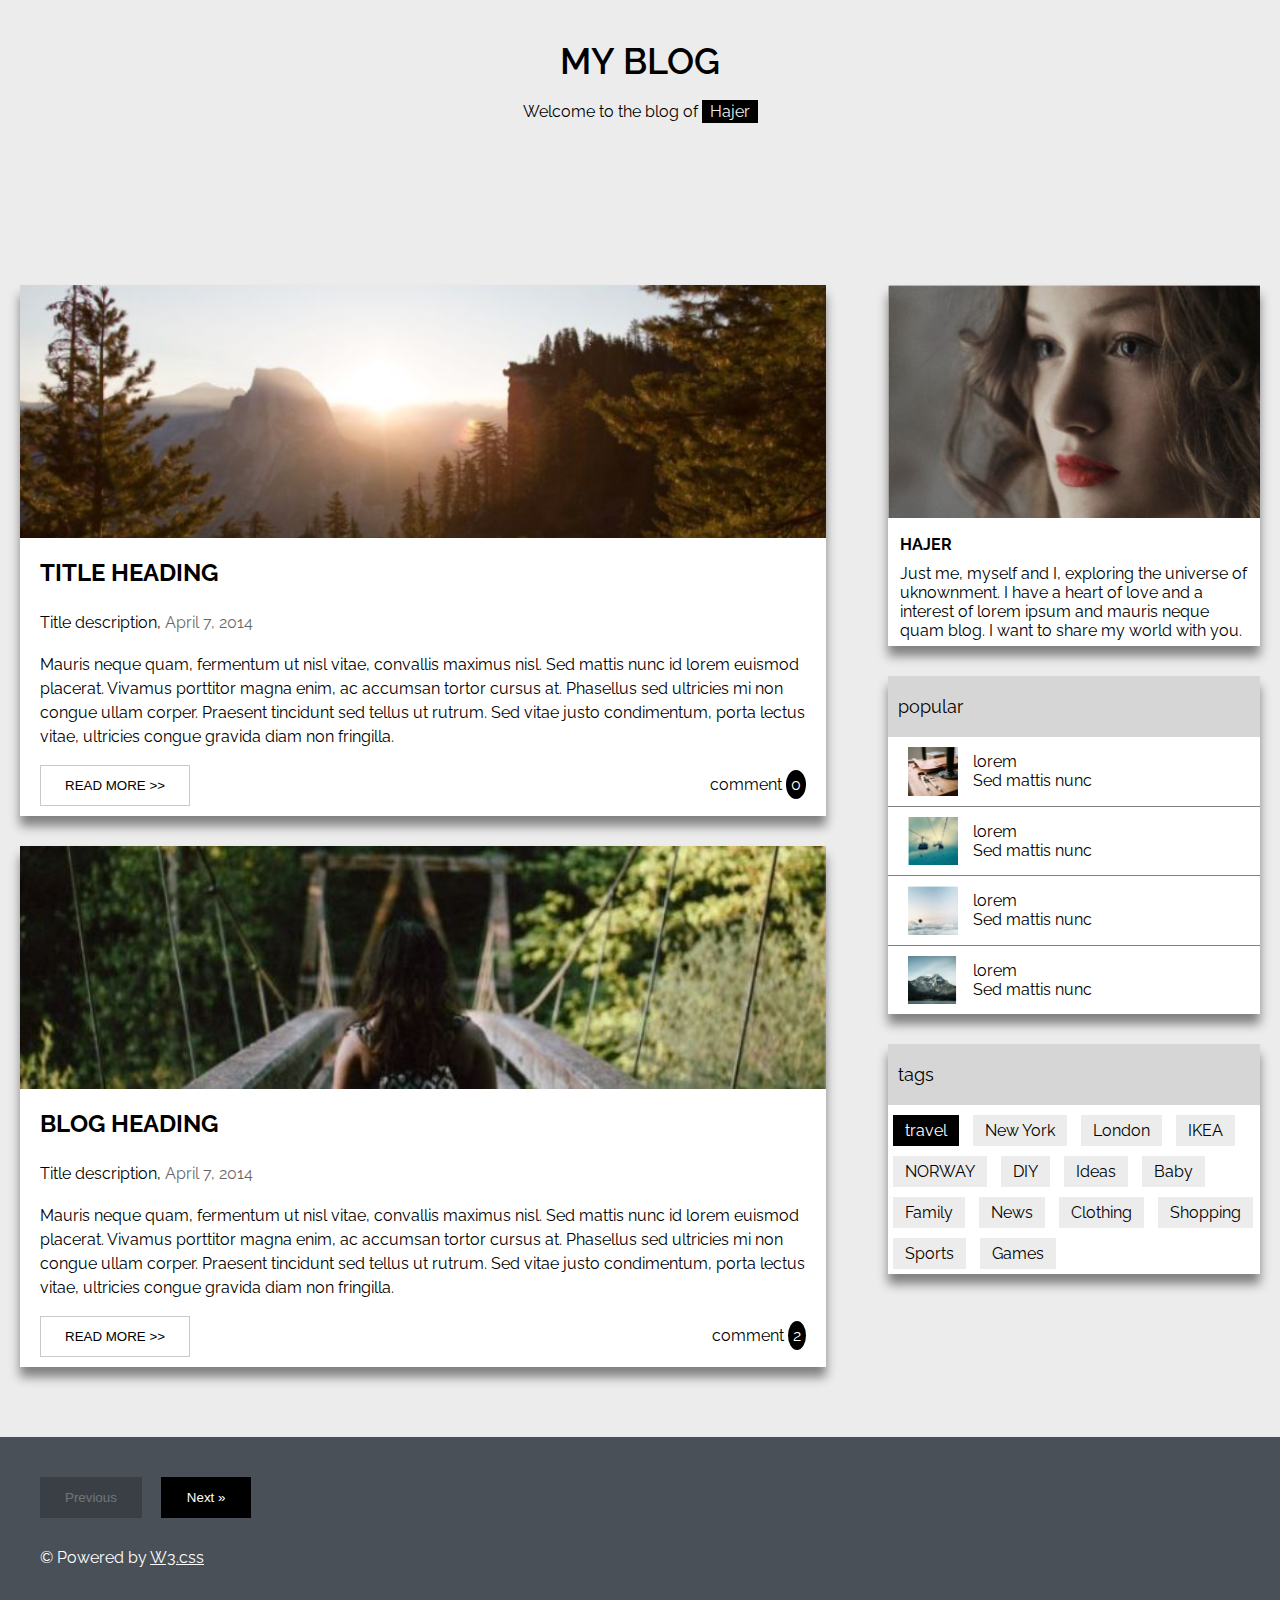
<file: index.html>
<!DOCTYPE html>
<html lang="en">
<head>
    <meta charset="UTF-8">
    <meta name="viewport" content="width=device-width, initial-scale=1.0">
    <title>Document</title>
    <link rel="stylesheet" href="./CSS/main11.css">
    <link rel="preconnect" href="https://fonts.googleapis.com">
<link rel="preconnect" href="https://fonts.gstatic.com" crossorigin>
<link href="https://fonts.googleapis.com/css2?family=Raleway:wght@400;600;700&display=swap" rel="stylesheet">
</head>
<body>
  <header>
    <div class="headercontainer">
      <h1 class="head1" > MY BLOG </h1>
      <p class="p2"> Welcome to the blog of 
        <span class="d1" > Hajer </span> </p>
        </div>
  </header>
    <main>
      <div class="container">
        <div class="col-1" >
          <div class="col1-d1">
             <img src="./CSS/01.PNG" alt="card-1 " title="woods photo" class="img-1"/>
             <div class="card1-description">
               <div class="des-heading">
                <h2>
                  TITLE HEADING
                </h2>
               </div>
               <div class="des-title">
                <p>
                  Title description,<span> April 7, 2014 </span> 
                </p>
               </div>
               <div class="des-text">
                <p>
                  Mauris neque quam, fermentum ut nisl vitae, convallis maximus nisl. Sed mattis nunc id lorem euismod placerat. Vivamus porttitor magna enim, ac accumsan tortor cursus at. Phasellus sed ultricies mi non congue ullam corper. Praesent tincidunt sed tellus ut rutrum. Sed vitae justo condimentum, porta lectus vitae, ultricies congue gravida diam non fringilla.
                </p>
               </div>
               <div class="card-footer">
                <button> READ MORE >> </button>
                <p> comment <span>0</span></p>
               </div>
             </div>
          </div>
          <div class="col2-d2">
            <img src="./CSS/02.jpg" alt="card-1 " title="woods photo" class="img-1"/>
             <div class="card1-description">
               <div class="des-heading">
                <h2>
                  BLOG HEADING
                </h2>
               </div>
               <div class="des-title">
                <p>
                  Title description,<span> April 7, 2014 </span> 
                </p>
               </div>
               <div class="des-text">
                <p>
                  Mauris neque quam, fermentum ut nisl vitae, convallis maximus nisl. Sed mattis nunc id lorem euismod placerat. Vivamus porttitor magna enim, ac accumsan tortor cursus at. Phasellus sed ultricies mi non congue ullam corper. Praesent tincidunt sed tellus ut rutrum. Sed vitae justo condimentum, porta lectus vitae, ultricies congue gravida diam non fringilla.
                </p>
               </div>
               <div class="card-footer">
                <button> READ MORE >> </button>
                <p> comment <span>2</span></p>
               </div>
          </div>
        </div>
        </div>
        <div class="col-2">
          <div class="info-card">
           <img src="./CSS/03.jpg" alt="info" Title="info image" >
            <div class="info">
              <h4>HAJER</h4>
           
           
              <p>Just me, myself and I, exploring the universe of uknownment. I have a heart of love and a interest of lorem ipsum and mauris neque quam blog. I want to share my world with you.</p>
            </div>
          </div>
          <div class="posts">
             <p class="p-h">popular</p>
             <div class="post"> 
              <img src="./CSS/04.jpg" alt="">
              <div class="post-text">
                <p>lorem </p>
                <p>Sed mattis nunc</p>
              </div>
             </div>
             <div class="post"> 
              <img src="./CSS/05.jpg" alt="">
              <div class="post-text">
                <p>lorem </p>
                <p>Sed mattis nunc</p>
              </div>
             </div><div class="post"> 
              <img src="./CSS/06.jpg" alt="">
              <div class="post-text">
                <p>lorem </p>
                <p>Sed mattis nunc</p>
              </div>
             </div><div class="post"> 
              <img src="./CSS/07.PNG" alt="">
              <div class="post-text">
                <p>lorem </p>
                <p>Sed mattis nunc</p>
              </div>
             </div>
          </div>
          <div class="tags">
            <div class="tags-header">
              <p class="p-h">tags</p>
            </div>
             <span class="sp0">travel</span>
             <span>New York</span>
             <span>London</span>
             <span>IKEA</span>
             <span>NORWAY</span>
             <span>DIY</span>
             <span>Ideas</span>
             <span>Baby</span>
             <span> Family</span>
             <span>News</span>
             <span>Clothing</span>
             <span>Shopping</span>
             <span>Sports</span>
             <span>Games</span>
          </div>
        </div>  
    </main>
    <footer>
      <button class="b1">
        Previous
    </button>
    <button class="b2">
        Next »
    </button>
    <p class="p1">
        &copy; Powered by <a href="https://www.w3schools.com/w3css/default.asp"
        class="a1">
            W3.css </a>
    </p>
    </footer>
</body>
</html>
</file>
<file: CSS/main11.css>
*{
    box-sizing: border-box;
    margin: 0;
    padding: 0;
}
header{
    height: 25vh;
}
.headercontainer{
    text-align: center;
    margin: 40px 0px;
}
.head1{
    font-size: 36px;
    font-weight: 600;
    margin-bottom: 20px;
} 
.d1{
    padding: 2px 8px;
    background-color: black;
    color: #eee;
}
body{
    background-color:#ececec;
    font-family: "Raleway" ;
}
.container{
    margin: 0 auto;
    max-width: 1300px;
    display: flex;
    gap: 5%;
    padding: 20px;
    /* background-color: black; */
}
.col-1{
    width: 65%;
    line-height: 1.5;
    margin-bottom: 20px;
    /* height: 100vh;
    background-color: aqua; */
}
.col-2{
    width: 30%;
    /* height: 100vh;
    background-color:black; */
}
.img-1{
    width: 100%;
}
.col1-d1{
   background-color: white;
   box-shadow: 0 10px 10px 0 gray;
   margin-bottom: 30px;
} 
.card1-description{
    padding: 10px 20px;

}
.col2-d2{
    background-color: white;
    box-shadow: 0 10px 10px 0 gray;
    margin-bottom: 30px;
}
.des-title{
    font-family: 18px;
    margin-bottom: 18px;
}
.des-heading{
    margin-bottom: 20px;
}
.des-title span{
    opacity: 0.6;
}
.card-footer{
    display: flex;
    justify-content: space-between;
    align-items: center;
}
.card-footer span{
    background-color: black;
    color: white;
    padding: 5px;
    border-radius: 50%;
}
.card-footer button{
    padding: 12px 24px;
    background-color: white;
    color: black;
    /* width: 150px;
    height: 50px; */
    border: 1px solid rgba(0, 0, 0, 0.212);
}
.card-footer button:hover{
    background-color:#ececec;
}
.des-text{
    margin-bottom: 16px;
}
.info-card img{
    width: 100%;
    margin-bottom: 7px;
}
.info h4{
    margin-bottom: 10px;

}
.info-card{
    background-color: white;
    box-shadow: 0 10px 10px 0 gray;
    margin-bottom: 30px;
}
.info{
    padding: 6px 12px;
}
.post-text{
    display: inline-block;
    margin-left: 5px;
}
.p-h{
    width: 100%;
    font-size: 18px;
    padding: 20px 10px;
    background-color:rgba(128, 128, 128, 0.322);
}
.post img{
    width: 50px;
    margin-right: 10px;
}
.post{
    /* background-color: aqua; */
    padding: 10px 20px;
    display: flex;
    align-items: center;
}
.posts :not(:last-child, :first-child){
    border-bottom: 1px solid gray;
}
.posts{
    background-color: white;
    box-shadow: 0 10px 10px 0 gray;
}
.post:hover{
    background-color: rgba(128, 128, 128, 0.171);
}

.tags span{
    display: inline-block;
    background-color:#ececec;
    padding: 6px 12px;
    margin: 5px;
}
.tags{
    background-color: white;
    margin-top: 30px;
    box-shadow: 0 10px 10px 0 gray;
}
.tags-header{
    margin-bottom: 5px;
}
.sp0 {
    background-color:black !important;
    color: white;
}
footer{
    height: 30vh;
    background-color: #495057; 
    padding: 40px;
}

.b1{
    border: 0.0005px solid black;
    padding: 12px 24px;
    margin-right: 15px;
    color: white;
    background-color: black;
    opacity: 0.2;
}
.b2{
    border: 0.0005px solid black;
    padding: 12px 25px;
    color: white;
    background-color: black;
}
.p1{
    color: white;
    margin-top: 30px;
    
}
.a1{
    color: white;
}
/* Media query */
@media (max-width:960px) {
    .container{
        flex-direction: column;
    }
    .col-1 ,.col-2{
        width: 100%;
    }   
}
</file>
